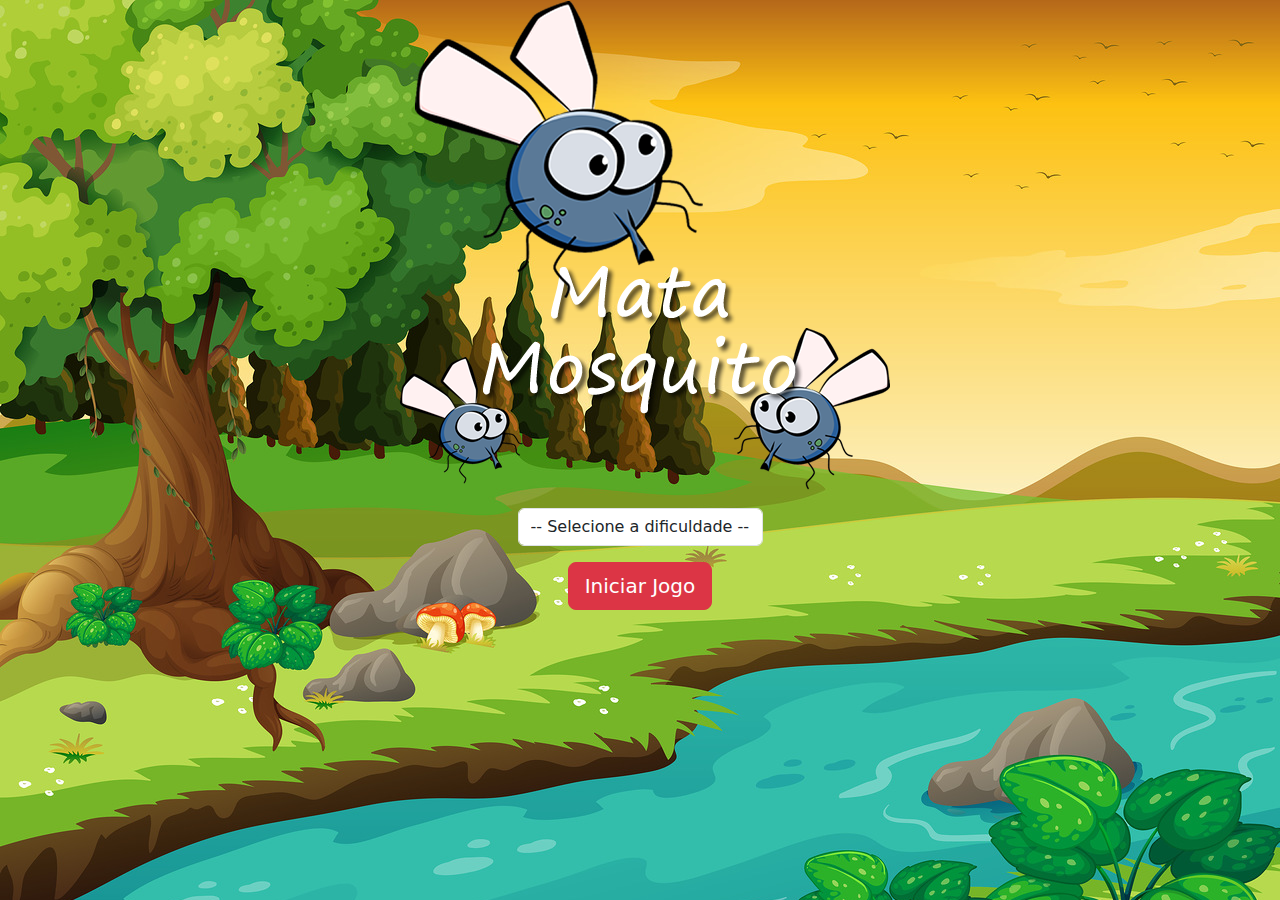
<file: index.html>
<!DOCTYPE html>
<html lang="en">
<head>
    <meta charset="UTF-8">
    <meta name="viewport" content="width=device-width, initial-scale=1.0">
    <link rel="icon" href="imagens/mosca.png" type="image/x-icon">
    <link href="https://cdn.jsdelivr.net/npm/bootstrap@5.3.3/dist/css/bootstrap.min.css" rel="stylesheet" integrity="sha384-QWTKZyjpPEjISv5WaRU9OFeRpok6YctnYmDr5pNlyT2bRjXh0JMhjY6hW+ALEwIH" crossorigin="anonymous">
    <link rel="stylesheet" href="style.css">
    <title>Mata Mosquito</title>
    <script>
        function iniciarJogo(){
            var nivel = document.getElementById('nivel').value

            if (nivel === ''){
                alert('Erro: Selecione um nível de dificuldade')
                return false
            } 

            window.location.href = 'app.html?' + nivel
        }
    </script>
</head>
<body>
    <div class="d-flex flex-column align-items-center">
        <img src="imagens/game.png" class="mb-2">
        <div> 
            <select class="form-control mb-3" id="nivel">
                <option value="">-- Selecione a dificuldade --</option>
                <option value="normal">Normal</option>
                <option value="dificil">Difícil</option>
                <option value="super-dificil">Super Difícil</option>
            </select>
        </div>
        <button type="button" class="btn btn-danger btn-lg" onclick="iniciarJogo()">Iniciar Jogo</button>
    </div>  
</body>
</html>
</file>
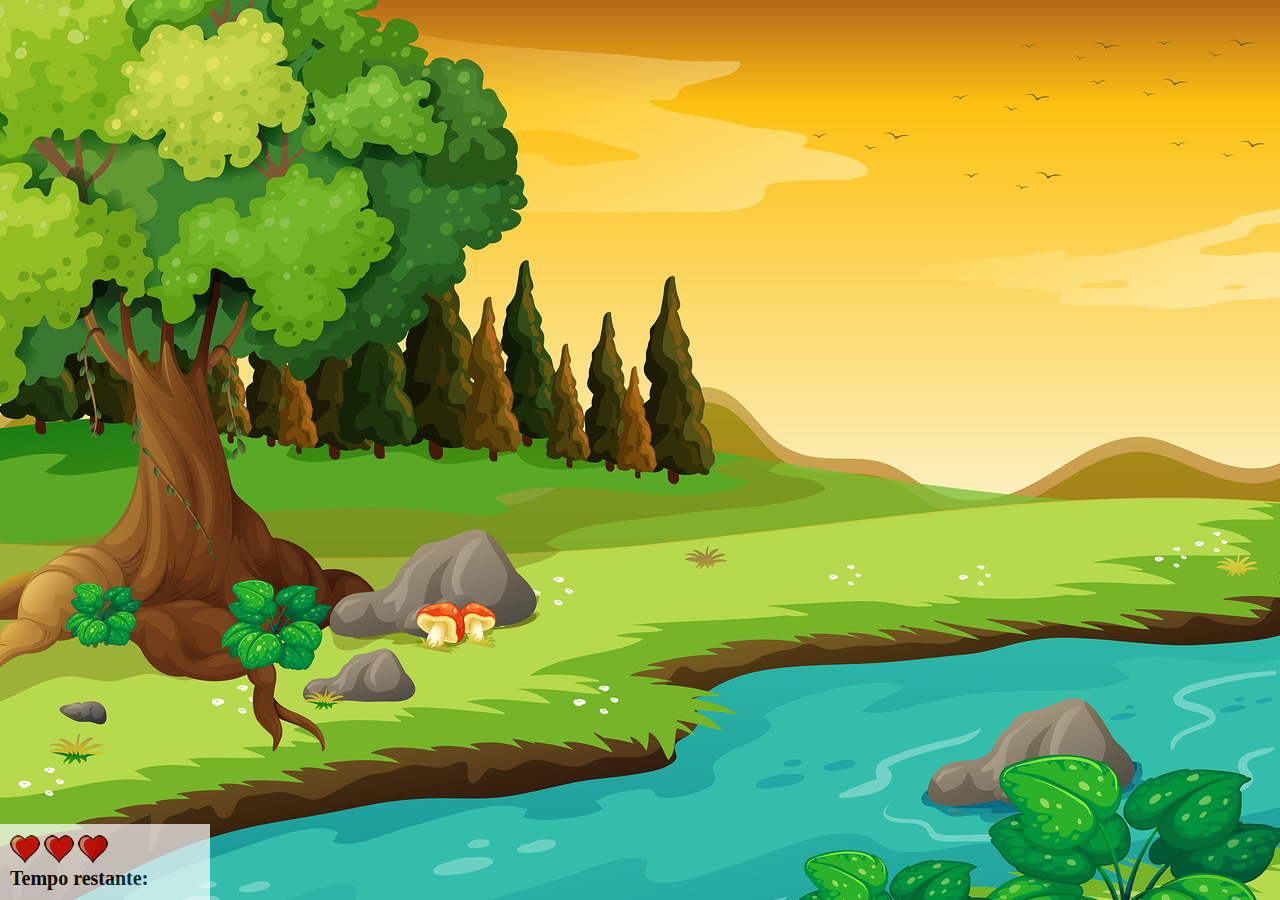
<file: app.html>
<!DOCTYPE html>
<html lang="en">
<head>
    <meta charset="UTF-8">
    <meta name="viewport" content="width=device-width, initial-scale=1.0">
    <link rel="icon" href="imagens/mosca.png" type="image/x-icon">
    <title>Mata Mosquito</title>
    <Script src="script.js"></Script>
    <link rel="stylesheet" href="style.css">
</head>
<body onresize="AtualizarTamanhoPalco()">

    <div class="painel">
        <div class="vidas">
            <img id="v1" src="imagens/coracao_cheio.png">
            <img id="v2" src="imagens/coracao_cheio.png">
            <img id="v3" src="imagens/coracao_cheio.png">
        </div>
        <div class="cronometro">
            Tempo restante: <Span id="tempoCronometro" > </Span>
        </div>
    </div>

    <Script>
        var repeticao = setInterval(function (){
            posicaoRandomica()
        }, tempoMosquito)
    </Script>
</body>
</html>
</file>
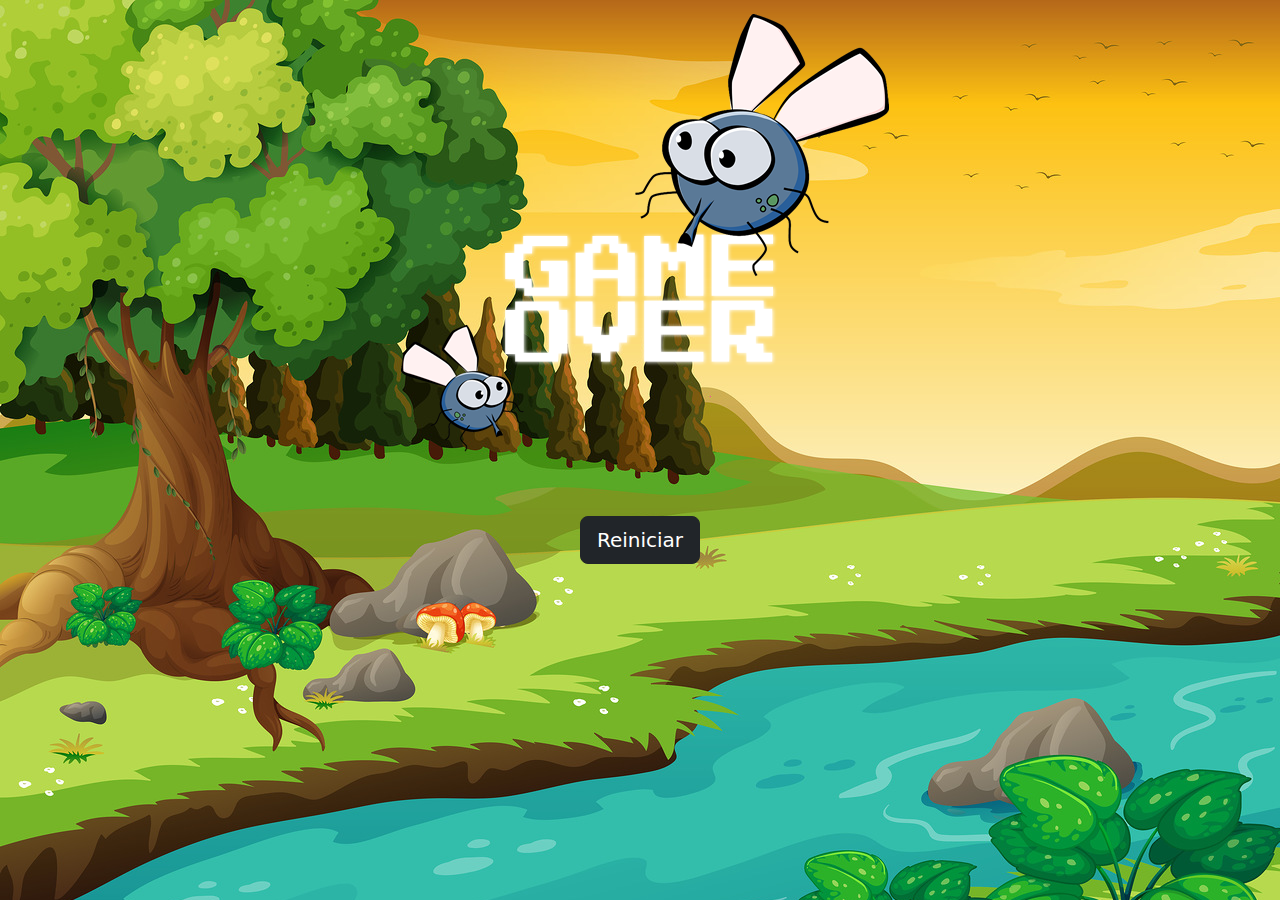
<file: game_over.html>
<!DOCTYPE html>
<html lang="en">
<head>
    <meta charset="UTF-8">
    <meta name="viewport" content="width=device-width, initial-scale=1.0">
    <link rel="icon" href="imagens/mosca.png" type="image/x-icon">
    <link href="https://cdn.jsdelivr.net/npm/bootstrap@5.3.3/dist/css/bootstrap.min.css" rel="stylesheet" integrity="sha384-QWTKZyjpPEjISv5WaRU9OFeRpok6YctnYmDr5pNlyT2bRjXh0JMhjY6hW+ALEwIH" crossorigin="anonymous">
    <link rel="stylesheet" href="style.css">
    <title>GAME OVER</title>
</head>
<body>
    <div class="d-flex flex-column align-items-center">
        <img src="imagens/game_over.png" class="mb-3">
        <button type="button" class="btn btn-dark btn-lg" onclick="window.location.href= 'index.html'">Reiniciar</button>
    </div>  
</body>
</html>
</file>
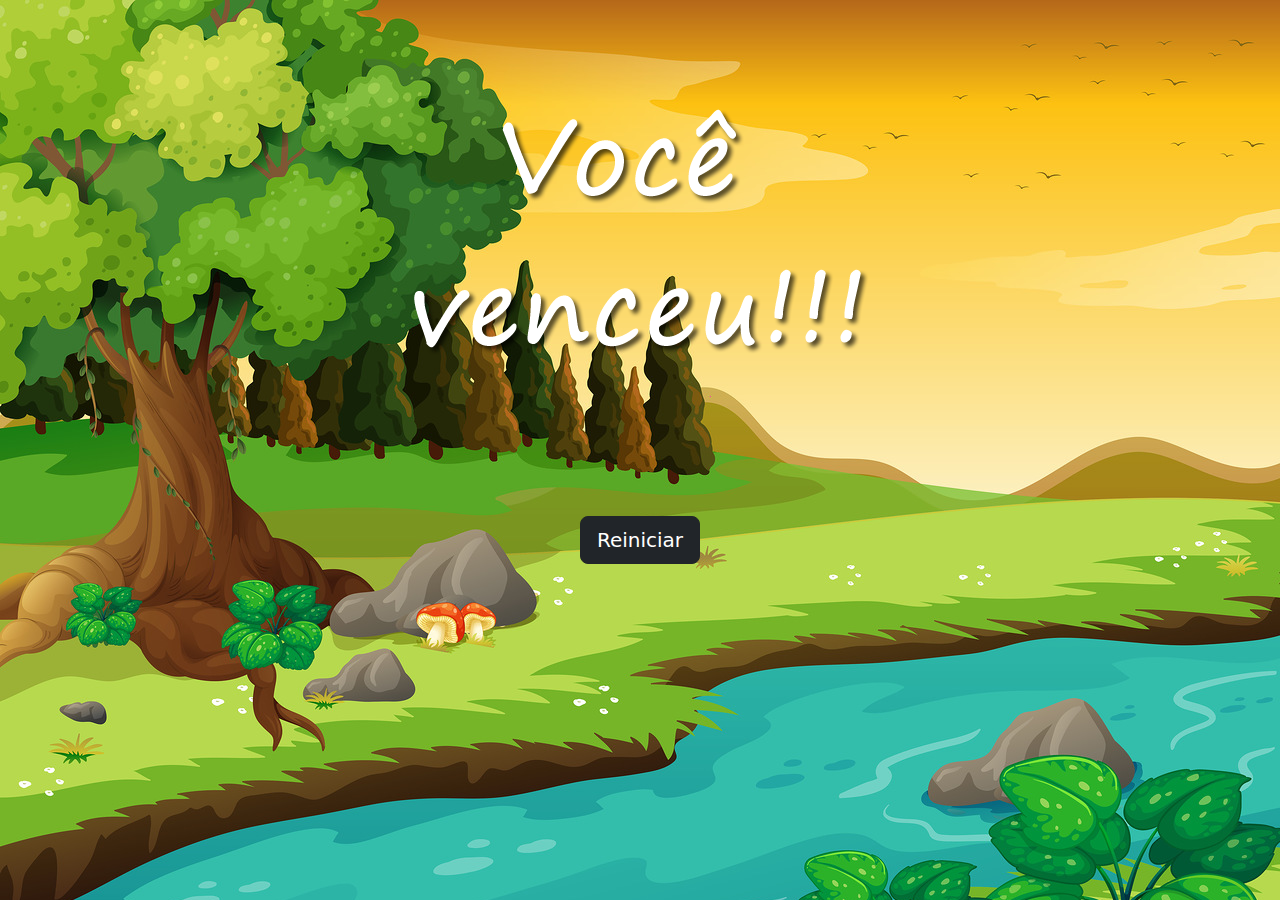
<file: vitoria.html>
<!DOCTYPE html>
<html lang="en">
<head>
    <meta charset="UTF-8">
    <meta name="viewport" content="width=device-width, initial-scale=1.0">
    <link rel="icon" href="imagens/mosca.png" type="image/x-icon">
    <link href="https://cdn.jsdelivr.net/npm/bootstrap@5.3.3/dist/css/bootstrap.min.css" rel="stylesheet" integrity="sha384-QWTKZyjpPEjISv5WaRU9OFeRpok6YctnYmDr5pNlyT2bRjXh0JMhjY6hW+ALEwIH" crossorigin="anonymous">
    <link rel="stylesheet" href="style.css">
    <title>VITÓRIA</title>
</head>
<body>
    <div class="d-flex flex-column align-items-center">
        <img src="imagens/vitoria.png" class="mb-3">
        <button type="button" class="btn btn-dark btn-lg" onclick="window.location.href= 'index.html'">Reiniciar</button>
    </div>  
</body>
</html>
</file>
<file: style.css>
body {
    background-image: url(imagens/bg.jpg);
    background-repeat: no-repeat;
    background-size: cover;
}

.mosquito1 {
    width: 50px;
    height: 50px;
}

.mosquito2 {
    width: 70px;
    height: 70px;
}

.mosquito3 {
    width: 90px;
    height: 90px;
}

.mosquito1, .mosquito2, .mosquito3:hover {
    cursor: pointer;
}

.ladoA {
    transform: scaleX(1)
}

.ladoB {
    transform: scaleX(-1)
}

.painel {
    position: absolute;
    width: 190px;
    padding: 10px;
    left: 0;
    bottom: 0;
    border-top: solid 1px #fff;
    background-color: #fff;
    opacity: 0.7;
    display: flex;
    flex-direction: column;
    align-items: flex-start;
}

.cronometro {
    font-size: 20px;
    font-weight: bold;
}
</file>
